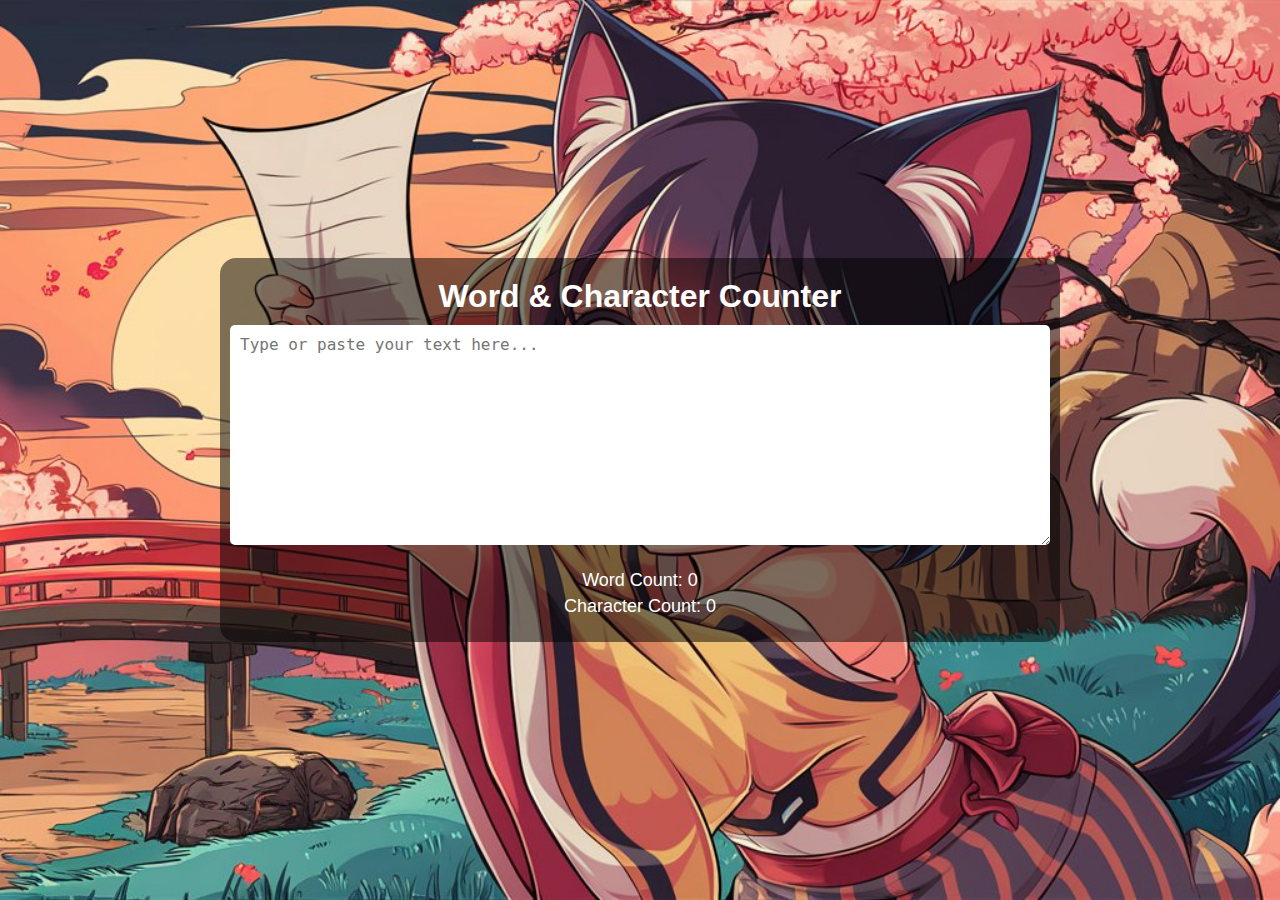
<file: index.html>
<!DOCTYPE html>
<html lang="en">
<head>
    <meta charset="UTF-8">
    <meta name="viewport" content="width=device-width, initial-scale=1.0">
    <title>Word & Character Counter</title>
    <link rel="icon" type="image/png" href="/anime girl background.jpeg">
    <link rel="stylesheet" href="styles.css">
</head>
<body>
    <div class="container">
        <h1>Word & Character Counter</h1>
        <textarea id="text-input" placeholder="Type or paste your text here..."></textarea>
        <div class="counter">
            <p>Word Count: <span id="word-count">0</span></p>
            <p>Character Count: <span id="char-count">0</span></p>
        </div>
    </div>
    <script src="script.js"></script>
</body>
</html>
</file>
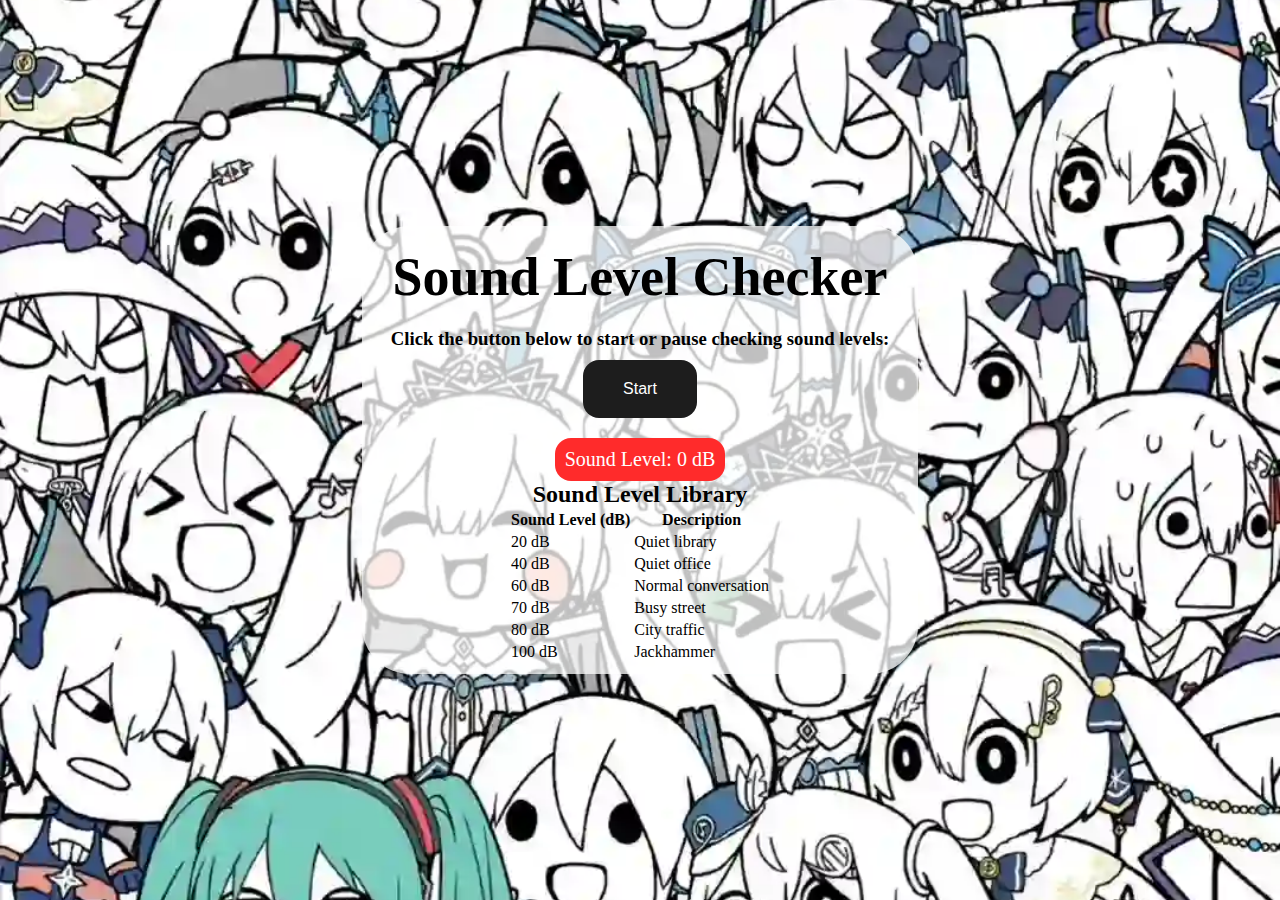
<file: HTML File.html>
<!DOCTYPE html>
<html lang="en">
<head>
    <meta charset="UTF-8">
    <meta name="viewport" content="width=device-width, initial-scale=1.0">
    <title>Sound Level Checker</title>
    <link rel="stylesheet" href="style.css">
</head>
<body>
    <div class="background-container">
        <div class="bg-opacity">
            <h1>Sound Level Checker</h1>
            <h3>Click the button below to start or pause checking sound levels:</h3>
            <button id="startButton">Start</button>
            <p id="soundLevel">Sound Level: <span id="level">0</span> dB</p>
            <h2>Sound Level Library</h2>
    
    <table>
        <thead>
            <tr>
                <th>Sound Level (dB)</th>
                <th>Description</th>
            </tr>
        </thead>
        <tbody>
            <tr>
                <td>20 dB</td>
                <td>Quiet library</td>
            </tr>
            <tr>
                <td>40 dB</td>
                <td>Quiet office</td>
            </tr>
            <tr>
                <td>60 dB</td>
                <td>Normal conversation</td>
            </tr>
            <tr>
                <td>70 dB</td>
                <td>Busy street</td>
            </tr>
            <tr>
                <td>80 dB</td>
                <td>City traffic</td>
            </tr>
            <tr>
                <td>100 dB</td>
                <td>Jackhammer</td>
            </tr>
        </tbody>
    </table>
        </div>
    </div>
    <script>
        const startButton = document.getElementById('startButton');
        const soundLevelDisplay = document.getElementById('level');
        let audioContext;
        let analyser;
        let intervalId;

        async function startSoundLevelCheck() {
            if (audioContext && audioContext.state === 'running') {
                // Pause sound level checking
                audioContext.suspend();
                clearInterval(intervalId);
                startButton.textContent = 'Start';
            } else {
                // Request microphone access
                try {
                    const stream = await navigator.mediaDevices.getUserMedia({ audio: true });
                    audioContext = new AudioContext();
                    analyser = audioContext.createAnalyser();
                    const microphone = audioContext.createMediaStreamSource(stream);
                    microphone.connect(analyser);
                    analyser.fftSize = 256;

                    // Start updating sound levels
                    audioContext.resume().then(() => {
                        intervalId = setInterval(updateSoundLevel, 100);
                        startButton.textContent = 'Pause';
                    });
                } catch (error) {
                    console.error('Error accessing microphone:', error);
                }
            }
        }

        function updateSoundLevel() {
            const dataArray = new Uint8Array(analyser.frequencyBinCount);
            analyser.getByteFrequencyData(dataArray);
            let sum = 0;
            dataArray.forEach(value => sum += value);
            const averageLevel = sum / dataArray.length;
            const roundedLevel = averageLevel.toFixed(1);
            soundLevelDisplay.textContent = ` ${roundedLevel} `;
        }

        startButton.addEventListener('click', () => {
            startSoundLevelCheck();
        });
    </script>
</body>
</html>
</file>
<file: styles.css>
/* Reset some default browser styles */
body, h1, p {
    margin: 0;
    padding: 0;
}

/* Apply a background image and make it cover the entire background */
body {
    background-image: url('bg.jpeg');
    background-size: cover;
    background-position: center;
    font-family: Arial, sans-serif;
    display: flex;
    justify-content: center;
    align-items: center;
    height: 100vh;
    color: #fff;
}

/* Container styling */
.container {
    background: rgba(0, 0, 0, 0.5); /* Semi-transparent background */
    padding: 20px;
    width: 100%;
    max-width: 800px;
    text-align: center;
    border-radius: 1rem;
    display: flex;
    flex-direction: column;
    align-items: center;
    justify-content: center;
}

/* Styling for the textarea */
textarea {
    width: 100%;
    height: 200px;
    margin-top: 10px;
    padding: 10px;
    border: none;
    border-radius: 5px;
    font-size: 16px;
}

/* Styling for the word and character count display */
.counter {
    margin-top: 20px;
    font-size: 18px;
}

.counter p {
    margin: 5px 0;
}

/* Responsive styling */
@media (max-width: 600px) {
    .container {
        width: 95%;
        height: 100%;
    }

    textarea {
        height: 50%;
    }
}
</file>
<file: style.css>
/* Reset default margin and padding */
body, h1, p {
    margin: 0;
    padding: 0;
}

/* Center content vertically and horizontally */

.background-container {
    position: relative;
    display: flex;
    flex-direction: column;
    justify-content: center;
    align-items: center;
    height: 100vh;
    background-image: url(/miku\ background.webp);
    background-position: center;
    background-size: cover;
}
.bg-opacity {
    position: relative;
    display: flex;
    flex-direction: column;
    justify-content: center;
    align-items: center;
    background-color: rgba(255, 255, 255, 0.75);
    padding: 10px;
    border-radius: 3rem;
}
/* Style the header */
h1 {
    padding: 10px 20px;
    border-radius: 1rem;
    font-size: 54px;
    margin-bottom: 10px;
}
p {
    background-color: #ff2b2b;
    color: #fff;
    padding: 10px;
    border-radius: 1rem;
}
h2 {
    margin: 0;
}
h3 {
    margin: 0;
}
a {
    font-family: 'Courier New', Courier, monospace;
    text-decoration: none;
    color: #fff;
    background-color: black;
    padding: 5px;
    border-radius: 1rem;
    transition: 0.5s ease-in-out;
    
}
a:hover {
    scale: 90%;
}
/* Style the button */
#startButton {
    padding: 20px 40px;
    margin: 10px;
    font-size: 16px;
    background-color: #1d1d1d;
    color: #fff;
    border: none;
    cursor: pointer;
    transition: background-color 0.3s;
    border-radius: 1rem;
}

#startButton:hover {
    background-color: #575757;
}

/* Style the sound level display */
#soundLevel {
    font-size: 20px;
    margin-top: 10px;
}
</file>
